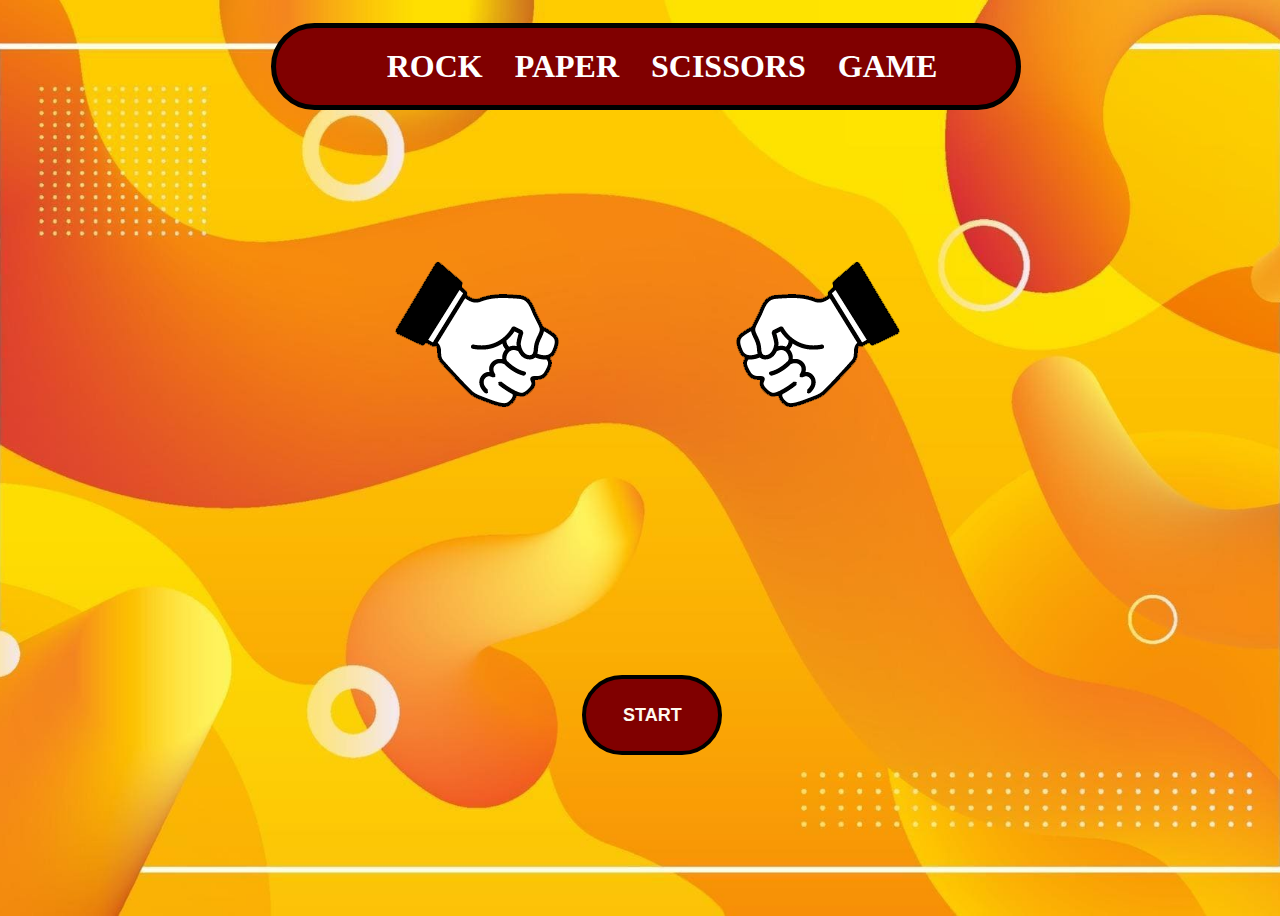
<file: Game/index.html>
<!DOCTYPE html>
<html lang="en">
  <head>
    <meta charset="UTF-8" />
    <meta http-equiv="X-UA-Compatible" content="IE=edge" />
    <meta name="viewport" content="width=device-width, initial-scale=1.0" />
    <title>Rock Paper Scissors Game!</title>
    <link rel="stylesheet" href="gamestyle.css" />
  </head>
  <body>
    <h1 id="label">
      &nbsp;&nbsp;&nbsp;&nbsp;ROCK&nbsp;&nbsp;&nbsp;&nbsp;PAPER&nbsp;&nbsp;&nbsp;&nbsp;SCISSORS&nbsp;&nbsp;&nbsp;&nbsp;GAME
    </h1>

    <div id="fist1">
      <img src="rock.png" id="pic1" />
    </div>
    <div id="fist2">
      <img src="rock.png" id="pic2" />
    </div>
    <button type="button" onclick="play(0)" id="rock">ROCK</button>
    <button type="button" onclick="play(1)" id="paper">PAPER</button>
    <button type="button" onclick="play(2)" id="scissors">SCISSORS</button>
    <button type="button" onclick="start()" id="start">START</button>
    <script src="gamescript.js"></script>
  </body>
</html>
</file>
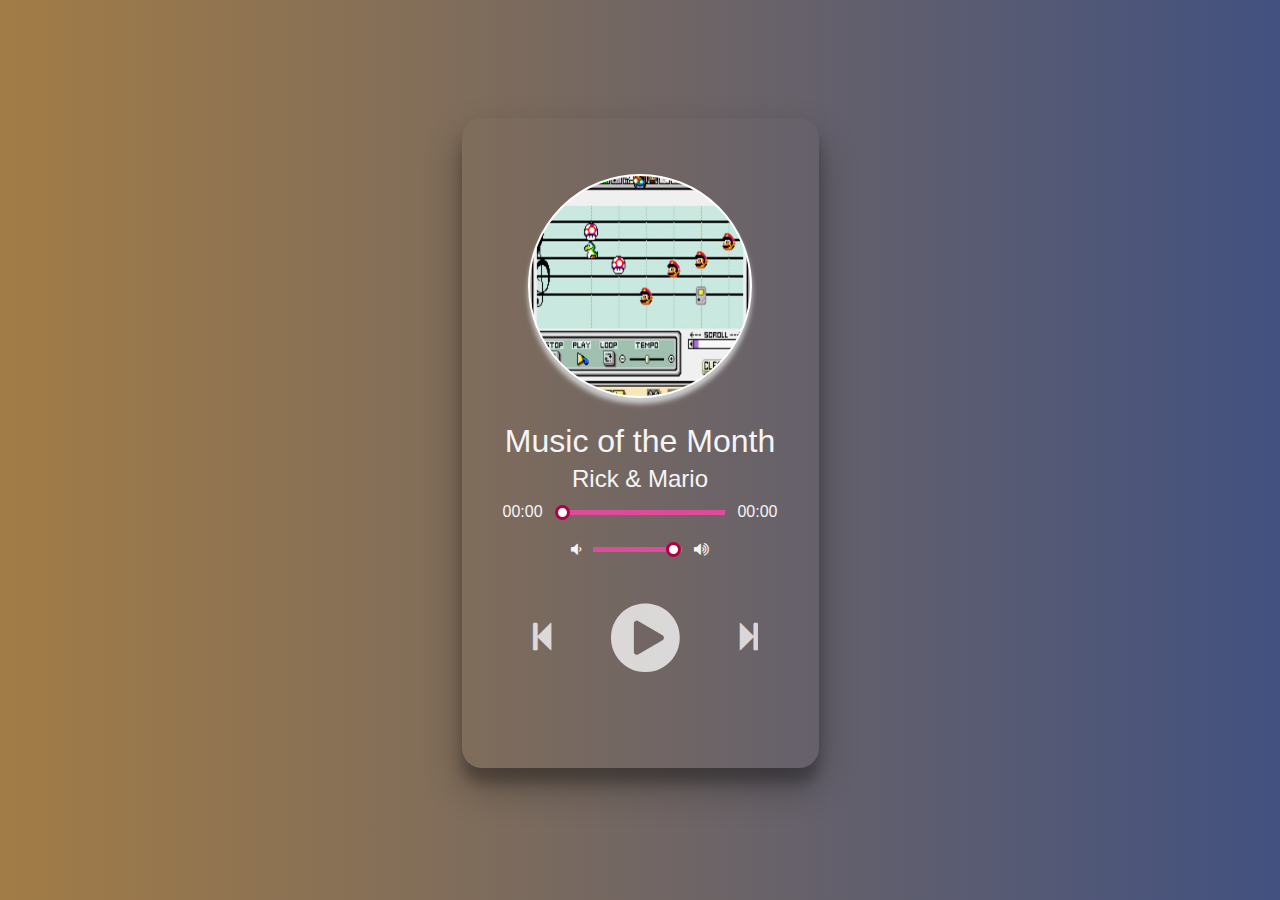
<file: Music/index.html>
<!DOCTYPE html>
<html lang="en">
  <head>
    <meta charset="UTF-8" />
    <meta http-equiv="X-UA-Compatible" content="IE=edge" />
    <meta name="viewport" content="width=device-width, initial-scale=1.0" />
    <title>Music Player</title>
    <link rel="stylesheet" href="musicstyle.css" />

    <link rel="shortcut icon" href="images/favicon.ico" type="image/x-icon" />
    <link
      rel="stylesheet"
      href="https://cdnjs.cloudflare.com/ajax/libs/font-awesome/5.13.0/css/all.min.css"
    />
    <link
      rel="stylesheet"
      href="https://cdnjs.cloudflare.com/ajax/libs/font-awesome/4.7.0/css/font-awesome.min.css"
    />
  </head>
  <body>
    <!--Music Template Design-->
    <div class="player">
      <div class="wrapper">
        <div class="deets">
          <!--<div class="now-playing">PLAYING x OF y</div> -->
          <div class="song-art"></div>
          <div class="song-name">Song Title</div>
          <div class="song-artist">Song Artist</div>
        </div>
        <!--Slider settings -->

        <div class="slider_container">
          <div class="current-time">00:00</div>
          <input
            type="range"
            min="1"
            max="100"
            value="0"
            class="seek_slider"
            onchange="seekTo()"
          />
          <div class="total-duration">00:00</div>
        </div>

        <div class="slider_container">
          <i class="fa fa-volume-down"></i>
          <input
            type="range"
            min="1"
            max="100"
            value="99"
            class="volume_slider"
            onchange="setVolume()"
          />
          <i class="fa fa-volume-up"></i>
        </div>

        <!--Button Layout-->

        <div class="buttons">
          <div class="previous-song" onclick="previousSong()">
            <i class="fa fa-step-backward fa-2x"></i>
          </div>
          <div class="playpause-song" onclick="playpauseSong()">
            <i class="fa fa-play-circle fa-5x"></i>
          </div>
          <div class="next-song" onclick="nextSong()">
            <i class="fa fa-step-forward fa-2x"></i>
          </div>
        </div>

        <div id="visualizer">
          <span class="wavy"></span>
          <span class="wavy"></span>
          <span class="wavy"></span>
          <span class="wavy"></span>
          <span class="wavy"></span>
          <span class="wavy"></span>
          <span class="wavy"></span>
        </div>
      </div>
    </div>
    <script src="musicscript.js" defer></script>
  </body>
</html>
</file>
<file: Game/gamestyle.css>
body{
    /*background-color: #ffda00;
background-repeat: no-repeat;
background-position: center;
background-size: cover; */
width: 100%;
background: linear-gradient(to top, rgba(0,0,0,0.5) 50%, rgba(0,0,0,0.5) 50%), url(bg3.jpg);
background-image: url(bg3.jpg);
background-size:cover ;
background-position: center;
  height: 100vh;

}
  

h1{
    text-align: center;
    font-size: xx-large;
    font-weight: bold;
    color: white ;
        width: 700px;
        border: 5px solid black;
        padding: 20px;
        margin: 15px;
        background-color: maroon;
        border-radius: 48px;
        position: absolute;
        left: 20%;
      
    
}

#pic1{
    padding-top: 20px;
    position: absolute;
    margin-left: 325px;
    top: 20%;
    left: 0%;
    transform: rotateY(180deg);
}
#pic2{
    padding-top: 20px;
    position: absolute;
    top: 20%;
    left: 52%;
}
#rock{
    position: absolute;
    top: 75%;
    left:400px;
    visibility: hidden;
}

#paper{
    position: absolute;
    top: 75%;
    left: 560px;
    visibility: hidden;
}

#scissors{
    position: absolute;
    top: 75%;
    left: 720px;
    visibility: hidden;

}
button{
    height: 80px;
    width: 140px;
    font-size: large;
    font-weight: bold;
    background-color: green;
    color: floralwhite;
    border: solid 4px black;
    border-radius: 44px;
    cursor: pointer;

}
#start{
    position: absolute;
    background-color: maroon;
    top: 75%;
    left: 45.5%;

}

@keyframes shakeLeft {
    0%{
        transform: rotateY(180deg) translateY(0px);
    }
    50%{
        transform: rotateY(180deg) translateY(-50px);
    }
    100%{
        transform: rotateY(180deg) translateY(0px);
    }
}

@keyframes shakeRight{
    0%{
        transform: translateY(0px);
}
50%{
    transform: translateY(-50px);
}
100%{
    transform: translateY(0px);
}
}
/*@media screen and (max-width: 600px){
    h1{
        font-size: 36px;
        line-height: 50px;
    }
}
    
*/

 /* media queries */
</file>
<file: Music/musicstyle.css>
body{
    font-family: Arial;
    color: whitesmoke;
}
.player{
    height: 90vh;
    display: flex;
    align-items: center;
    flex-direction: column;
    justify-content: center;
}
.wrapper{
    margin-top: 60px;
    border: 1px solid transparent;
    padding: 30px;
    border-radius: 20px;
    box-shadow: rgba(0, 0, 0, 0.3) 0px 19px 38px, rgba(0, 0, 0, 0.22) 0px 15px 12px;
}
.deets{
    display: flex;
    align-items: center;
    flex-direction: column;
    justify-content: center;
}
/* song pic formatting*/
.song-art{
    margin: 25px;
    height: 220px;
    width: 220px;
    border: 2px solid #fff;
    background-size: cover;
    background-position: center;
    border-radius: 50%;
    -moz-box-shadow: 0px 6px 5px #ccc;
    -webkit-box-shadow:0px 6px 5px #ccc;
    box-shadow: 0px 6px 5px #ccc;
    -moz-border-radius:190px;
    -webkit-border-radius:190px;
    border-radius: 190px;
}
/*track button edits*/
/* .now-playing{
    font-size: 1rem;
} */
.song-name{
    font-size: 2.0rem;
}
.song-artist{
    margin-top: 5px;
    font-size: 1.5rem;
}
.buttons{
    display: flex;
    flex-direction: row;
    align-items: center;
    margin-bottom: 30px;
    margin-left: 40px;
}
.active{
    color: black;
}
/* Previous, Play/Pause, Next Button Styling and Config */
.playpause-song,
.previous-song,
.next-song{
    padding: 30px;
    opacity: 0.8;
    transition: opacity .2s;
}
.previous-song {
    padding-left:0px; ;

}
.playpause-song{
    padding-left: 30px;
}

.playpause-song:hover,
.previous-song:hover,
.next-song:hover{
    opacity: 1.0;
}
/* Slider settings */
.slider_container{
    display: flex;
    justify-content: center;
    align-items: center;
}
.seek_slider,
.volume_slider{
    -webkit-appearance: none;
    -moz-appearance: none;
    appearance: none;
    height: 5px;
    background: rgb(224, 74, 154);
    -webkit-transition: .2s;
    transition: opacity .2s;
}
.seek_slider::-webkit-slider-thumb,
.volume_slider::-webkit-slider-thumb{
    -webkit-appearance: none;
    -moz-appearance: none;
    appearance: none;
    width: 15px;
    height: 15px;
    background: white;
    border: 3px solid rgb(176, 1, 71);
    cursor: pointer;
    border-radius: 100%;
}
.seek_slider:hover,
.volume_slider:hover{
    opacity: 1.0;
}
.seek_slider{
    width: 60%;
}
.volume_slider{
    width: 30%;
}
.current-time,
.total-duration{
    padding: 10px;
}
i.fa-volume-down,
i.fa-volume-up{
    padding: 10px;
}
/*Functionalities*/
i,
i.fa-play-circle,
i.fa-pause-circle,
i.fa-step-forward,
i.fa-step-backward{
    cursor: pointer;
    
}
 .randomActive{
    color: black; 
} 
/* Animations and Effects */
.rotate{
    animation: rotation 8s infinite linear;
}
@keyframes rotation{
    from{
        transform: rotate(0deg);
    }
    to{
        transform: rotate(359deg);
    }
}
.loader{
    height: 70px;
    display: flex;
    justify-content: center;
    align-items: center;
}
.loader .wavy{
    background: #f1f1f1;
    height: 150%;
    width: 10px;
    border-radius: 50px;
    margin: 0px 5px;
    animation: animate 1.4s linear infinite;
}
@keyframes animate{
    50%{
        height: 20%;
        background: rgb(169, 14, 58);
    }
    100%{
        height: 100%;
    }
}
.wavy:nth-child(1){
    animation-delay: 0s;
}
.wavy:nth-child(2){
    animation-delay: 0.3s;
}
.wavy:nth-child(3){
    animation-delay: 0.6s;
}
.wavy:nth-child(4){
    animation-delay: 0.9s;
}
.wavy:nth-child(5){
    animation-delay: 0.6s;
}
.wavy:nth-child(6){
    animation-delay: 0.3s;
}
.wavy:nth-child(7){
    animation-delay: 0s;
}
</file>
